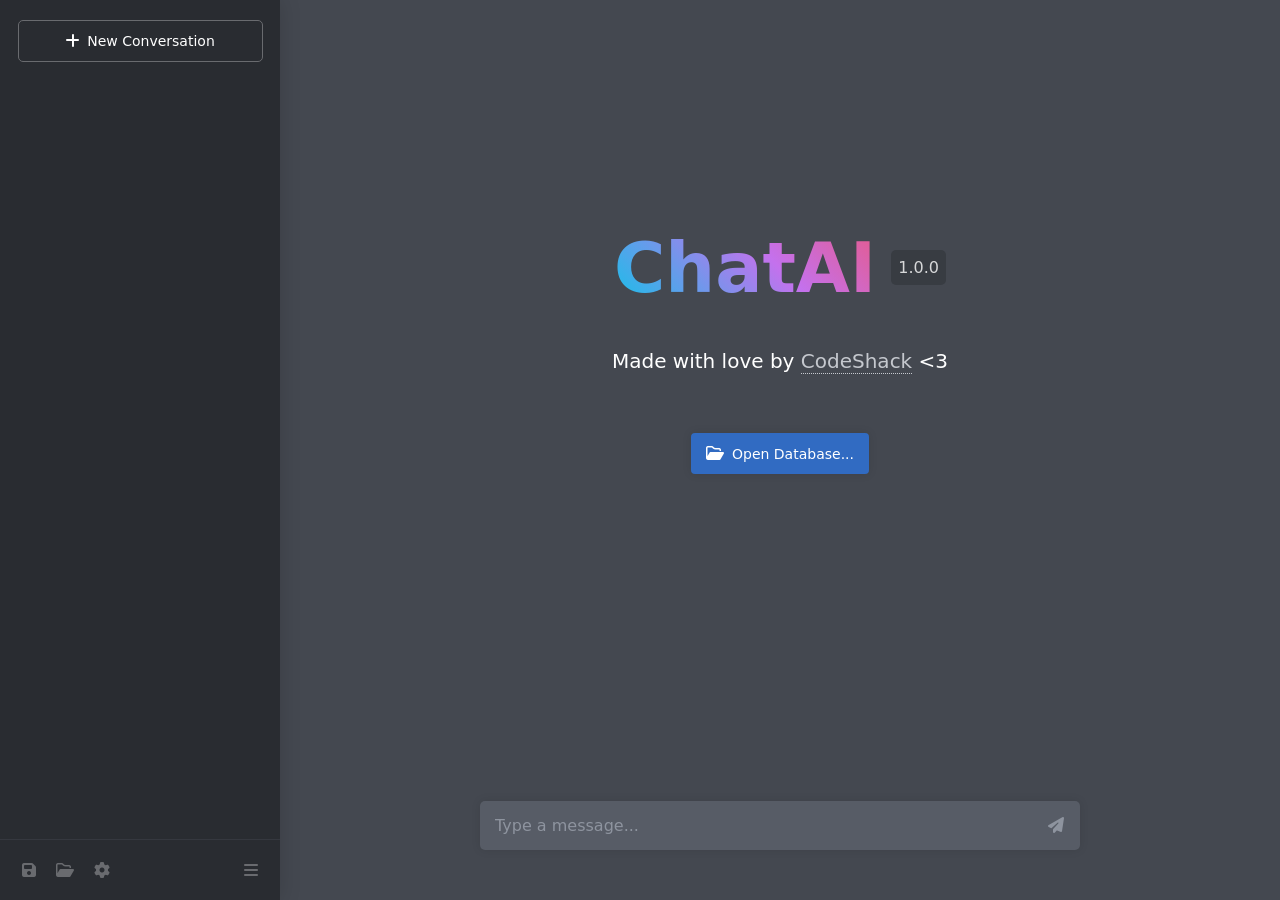
<file: index.html>
<!DOCTYPE html>
<html>
	<head>
		<meta charset="utf-8">
		<meta name="viewport" content="width=device-width,minimum-scale=1">
		<title>ATLAS</title>
		<link href="style.css" rel="stylesheet" type="text/css">
	</head>
	<body>
        <div class="chat-ai"></div>
        <script src="ChatAI.js"></script>
        <script>
        new ChatAI({
    container: '.chat-ai',
    api_key: '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',
    model: 'gpt-3.5-turbo',
    max_tokens: 500
});
        </script>
	</body>
</html>
</file>
<file: style.css>
@import url(https://cdnjs.cloudflare.com/ajax/libs/font-awesome/6.2.0/css/all.min.css);
* {
  box-sizing: border-box;
  font-family: system-ui, "Segoe UI", Roboto, Helvetica, Arial, sans-serif, "Apple Color Emoji", "Segoe UI Emoji", "Segoe UI Symbol";
  font-size: 16px;
}
html, body {
  background-color: #FFFFFF;
  margin: 0;
  width: 100%;
  height: 100%;
}
.chat-ai {
  display: flex;
  width: 100%;
  height: 100%;
}
.chat-ai .open-sidebar {
  position: absolute;
  display: none;
  text-decoration: none;
  align-items: center;
  justify-content: center;
  top: 20px;
  left: 0;
  width: 50px;
  height: 50px;
  background-color: #2e3137;
  border-radius: 0 5px 5px 0;
  box-shadow: 0 0 20px 0 rgba(0, 0, 0, 0.15);
  z-index: 2;
}
.chat-ai .open-sidebar i {
  color: #fff;
  font-size: 20px;
}
.chat-ai .open-sidebar:hover {
  background-color: #292c31;
}
.chat-ai .conversations {
  position: relative;
  display: flex;
  flex-flow: column;
  align-items: center;
  width: 280px;
  min-width: 280px;
  height: 100%;
  background-color: #292c31;
  z-index: 2;
  box-shadow: 0 0 20px 0 rgba(0, 0, 0, 0.15);
}
.chat-ai .conversations .new-conversation {
  display: inline-flex;
  align-items: center;
  justify-content: center;
  text-decoration: none;
  padding: 12px;
  margin: 20px 0;
  width: calc(100% - 35px);
  color: #fff;
  border: 1px solid #696b6f;
  border-radius: 5px;
  font-size: 14px;
  transition: border .2s ease;
}
.chat-ai .conversations .new-conversation i {
  margin-right: 7px;
}
.chat-ai .conversations .new-conversation:hover {
  border: 1px solid #fff;
}
.chat-ai .conversations .list {
  display: flex;
  flex-flow: column;
  flex: 1;
  overflow-y: auto;
  width: 100%;
  height: 100%;
}
.chat-ai .conversations .list .conversation {
  display: flex;
  align-items: center;
  text-decoration: none;
  height: 43px;
  min-height: 43px;
  padding: 12px 16px;
  width: calc(100% - 35px);
  color: #fff;
  font-size: 14px;
  margin: 0 auto 5px auto;
  border-radius: 5px;
  overflow: hidden;
  text-overflow: ellipsis;
  white-space: nowrap;
}
.chat-ai .conversations .list .conversation i {
  margin-right: 10px;
}
.chat-ai .conversations .list .conversation:hover {
  background-color: #1d2023;
}
.chat-ai .conversations .list .conversation.selected {
  background-color: #16181b;
}
.chat-ai .conversations .footer {
  display: flex;
  width: 100%;
  padding: 12px;
  border-top: 1px solid #35383f;
}
.chat-ai .conversations .footer a {
  display: inline-flex;
  text-decoration: none;
  color: #696b6f;
  padding: 10px;
}
.chat-ai .conversations .footer a.close-sidebar {
  margin-left: auto;
}
.chat-ai .conversations .footer a:hover {
  color: #bfc0c1;
}
.chat-ai .content {
  background-color: #444850;
  color: #fff;
  position: relative;
  width: 100%;
}
.chat-ai .content::after {
  content: "";
  position: absolute;
  bottom: 0;
  height: 200px;
  width: 100%;
  background: linear-gradient(to top, #444850 50%, transparent);
}
.chat-ai .content .welcome {
  display: flex;
  flex-flow: column;
  align-items: center;
  justify-content: center;
  height: 100%;
  width: 100%;
  font-size: 20px;
  padding-bottom: 200px;
}
.chat-ai .content .welcome h1 {
  display: flex;
  align-items: center;
  margin: 0;
  font-size: 70px;
  background-color: #f3ec78;
  background-image: linear-gradient(45deg, #12C2E9 0%, #c471ed 50%, #f64f59 100%);
  background-size: 100%;
  background-clip: text;
  -webkit-background-clip: text;
  -moz-background-clip: text;
  -webkit-text-fill-color: transparent;
  -moz-text-fill-color: transparent;
}
.chat-ai .content .welcome h1 .ver {
  display: flex;
  align-items: center;
  justify-content: center;
  height: 35px;
  width: 55px;
  font-size: 16px;
  color: rgba(255, 255, 255, 0.8);
  border-radius: 5px;
  margin-left: 15px;
  font-weight: 500;
  background-color: #383c42;
  background-clip: border-box;
  -webkit-background-clip: border-box;
  -moz-background-clip: border-box;
  -webkit-text-fill-color: currentcolor;
  -moz-text-fill-color: currentcolor;
}
.chat-ai .content .welcome p {
  margin: 0;
  font-size: 20px;
  padding: 40px 0 60px 0;
}
.chat-ai .content .welcome p a {
  color: #c5c8ce;
  font-size: inherit;
  text-decoration: none;
  border-bottom: 1px dotted #c5c8ce;
}
.chat-ai .content .welcome p a:hover {
  color: #e1e2e5;
}
.chat-ai .content .welcome .open-database {
  display: inline-block;
  text-decoration: none;
  color: #fff;
  font-weight: 500;
  font-size: 14px;
  padding: 12px 15px;
  background-color: #316bc2;
  border-radius: 4px;
  box-shadow: 0 0 10px rgba(0, 0, 0, 0.1);
  transition: background-color .2s ease;
}
.chat-ai .content .welcome .open-database i {
  margin-right: 8px;
}
.chat-ai .content .welcome .open-database:hover {
  background-color: #2e64b6;
}
.chat-ai .content .messages {
  display: flex;
  flex-flow: column;
  flex-direction: column-reverse;
  width: 100%;
  height: 100%;
  overflow-y: auto;
  padding-bottom: 200px;
}
.chat-ai .content .messages .conversation-title {
  display: flex;
  align-items: center;
  justify-content: center;
  word-break: break-all;
  padding: 15px;
  border-bottom: 1px solid #3f434a;
}
.chat-ai .content .messages .conversation-title h2 .text {
  font-size: 24px;
  font-weight: 500;
  color: #ecedee;
}
.chat-ai .content .messages .conversation-title h2 i {
  cursor: pointer;
  position: relative;
  font-size: 14px;
  top: -3px;
  margin-left: 10px;
  color: #8f9196;
}
.chat-ai .content .messages .conversation-title h2 i:hover {
  color: #c7c8cb;
}
.chat-ai .content .messages .message {
  padding: 50px;
}
.chat-ai .content .messages .message .wrapper {
  display: flex;
  max-width: 1200px;
  width: 100%;
  margin: 0 auto;
}
.chat-ai .content .messages .message .wrapper .avatar {
  display: flex;
  align-items: center;
  justify-content: center;
  min-width: 50px;
  max-width: 50px;
  width: 50px;
  height: 50px;
  border-radius: 50%;
  background-color: #3a71c5;
  font-weight: 500;
}
.chat-ai .content .messages .message .wrapper .details {
  flex: 1;
}
.chat-ai .content .messages .message .wrapper .details .date {
  font-size: 12px;
  font-weight: 500;
  padding: 0 25px;
  color: #8f9196;
}
.chat-ai .content .messages .message .wrapper .details .text {
  padding: 5px 25px;
  width: 100%;
}
.chat-ai .content .messages .message .wrapper .details .text pre {
  display: block;
  width: 100%;
  padding: 15px 20px;
  border-radius: 5px;
  background-color: #2d2f34;
}
.chat-ai .content .messages .message .wrapper .details .text pre code {
  text-indent: 40px;
  font-family: Consolas, Monaco, 'Andale Mono', 'Ubuntu Mono', monospace;
  font-size: 14px;
}
.chat-ai .content .messages .message .wrapper .details .text .tokens {
  display: inline-block;
  padding: 5px 7px;
  border-radius: 4px;
  background-color: #3b3e45;
  font-size: 12px;
  font-weight: 500;
  margin-top: 25px;
  color: rgba(255, 255, 255, 0.7);
}
.chat-ai .content .messages .message.assistant {
  border-top: 1px solid #3f434a;
  border-bottom: 1px solid #3f434a;
  background-color: #484c54;
}
.chat-ai .content .messages .message.assistant .wrapper .avatar {
  background-color: #21bd81;
}
.chat-ai .content .messages .message.assistant .wrapper .text .blink {
  animation: blink 1s infinite;
}
@keyframes blink {
  0% {
    opacity: 0;
  }
  50% {
    opacity: 1;
  }
  100% {
    opacity: 0;
  }
}
.chat-ai .content .message-form {
  position: absolute;
  bottom: 50px;
  max-width: 600px;
  width: 90%;
  left: 0;
  right: 0;
  margin-left: auto;
  margin-right: auto;
  border-radius: 5px;
  box-shadow: 0 0 10px rgba(0, 0, 0, 0.1);
  background-color: #575c66;
  z-index: 1;
}
.chat-ai .content .message-form input {
  width: 100%;
  height: 100%;
  padding: 15px 40px 15px 15px;
  border: none;
  border-radius: 5px;
  font-size: 16px;
  outline: 0;
  color: #fff;
  background-color: transparent;
}
.chat-ai .content .message-form input::placeholder {
  color: #8e949f;
}
.chat-ai .content .message-form button {
  position: absolute;
  right: 10px;
  top: 0;
  bottom: 0;
  appearance: none;
  border: none;
  background-color: transparent;
  color: #8e949f;
  cursor: pointer;
  transition: color .2s ease;
}
.chat-ai .content .message-form button:hover {
  color: #b7bbc2;
}
.chat-ai .error-toast, .chat-ai .success-toast {
  display: flex;
  padding: 12px 15px;
  max-width: 100%;
  position: fixed;
  top: 25px;
  right: 25px;
  background-color: #ffc3c3;
  border-radius: 4px;
  box-shadow: 0 0 10px rgba(0, 0, 0, 0.1);
  border-left: 3px solid #df4747;
  font-weight: 500;
  font-size: 14px;
  color: #bb3c3c;
  opacity: 1;
  transition: opacity 5s ease;
}
.chat-ai .success-toast {
  background-color: #c3ffdc;
  border-left: 3px solid #4bcc81;
  color: #50ad77;
}
.chat-ai-modal {
  width: 100%;
  height: 100%;
  background-color: rgba(0, 0, 0, 0.5);
  position: fixed;
  top: 0;
  left: 0;
  display: none;
  z-index: 999999;
  align-items: center;
  justify-content: center;
}
.chat-ai-modal .content {
  border-radius: 5px;
  overflow: hidden;
  transform: scale(0.5);
  background-color: #3c4047;
  box-shadow: 0px 0px 5px 2px rgba(0, 0, 0, 0.03);
  width: 400px;
}
.chat-ai-modal .content .heading {
  display: flex;
  padding: 20px;
  margin: 0;
  font-weight: 500;
  justify-content: space-between;
  color: #fff;
  border-bottom: 1px solid #464a52;
  align-items: center;
}
.chat-ai-modal .content .heading .modal-close {
  font-size: 24px;
  line-height: 24px;
  padding-bottom: 4px;
  cursor: pointer;
  color: gray;
}
.chat-ai-modal .content .heading .modal-close:hover {
  color: white;
}
.chat-ai-modal .content .footer {
  display: flex;
  border-top: 1px solid #464a52;
  background-color: #40444c;
  padding: 20px;
}
.chat-ai-modal .content form {
  display: flex;
  flex-flow: column;
  padding: 20px;
}
.chat-ai-modal .content form.file-manager-editor {
  padding: 0;
}
.chat-ai-modal .content form label {
  color: #fff;
  padding-bottom: 10px;
  font-size: 14px;
}
.chat-ai-modal .content form input {
  width: 100%;
}
.chat-ai-modal .content form input, .chat-ai-modal .content form select {
  font-size: 14px;
  border: none;
  border-radius: 4px;
  padding: 0 8px;
  height: 38px;
  margin-bottom: 15px;
  background-color: #535963;
  color: #b1b3b5;
}
.chat-ai-modal .content form input[type="checkbox"] {
  width: auto;
}
.chat-ai-modal .content form .group {
  display: flex;
}
.chat-ai-modal .content form .group > :first-child {
  margin-right: 10px;
}
.chat-ai-modal.large .content {
  width: 900px;
}
.chat-ai-modal.medium .content {
  width: 600px;
}
.chat-ai-modal.open {
  display: flex;
}
.chat-ai-modal.open .content {
  transform: scale(1);
  transition: all 0.2s ease;
}
.chat-ai-modal .btn {
  display: inline-flex;
  align-items: center;
  justify-content: center;
  text-decoration: none;
  appearance: none;
  cursor: pointer;
  border: 0;
  background-color: #316bc2;
  color: #fff;
  padding: 0 14px;
  font-size: 14px;
  font-weight: 600;
  border-radius: 4px;
  height: 38px;
}
.chat-ai-modal .btn:hover {
  background-color: #2e64b6;
}
.chat-ai-modal .btn.alt {
  color: #fff;
  background-color: #31343a;
}
.chat-ai-modal .btn.alt:hover {
  background-color: #2f3237;
}
.chat-ai-modal .btn.disabled {
  pointer-events: none;
  background-color: #b1b3b4;
}
.chat-ai-modal .btn.disabled:hover {
  background-color: #a9abad;
}
.chat-ai-modal .btn.right {
  margin-left: auto;
}
@media screen and (max-width: 800px) {
  .chat-ai .open-sidebar {
    display: flex;
  }
  .chat-ai .conversations {
    display: none;
    position: absolute;
    top: 0;
    left: 0;
  }
  .chat-ai .content .messages .message {
    padding: 20px;
  }
  .chat-ai .content .messages .message .wrapper .avatar {
    min-width: 40px;
    max-width: 40px;
    width: 40px;
    height: 40px;
  }
  .chat-ai .content .messages .message .wrapper .details .date {
    padding: 0 15px;
  }
  .chat-ai .content .messages .message .wrapper .details .text {
    padding: 5px 15px;
  }
  .chat-ai .content .message-form {
    bottom: 25px;
  }
}
</file>
